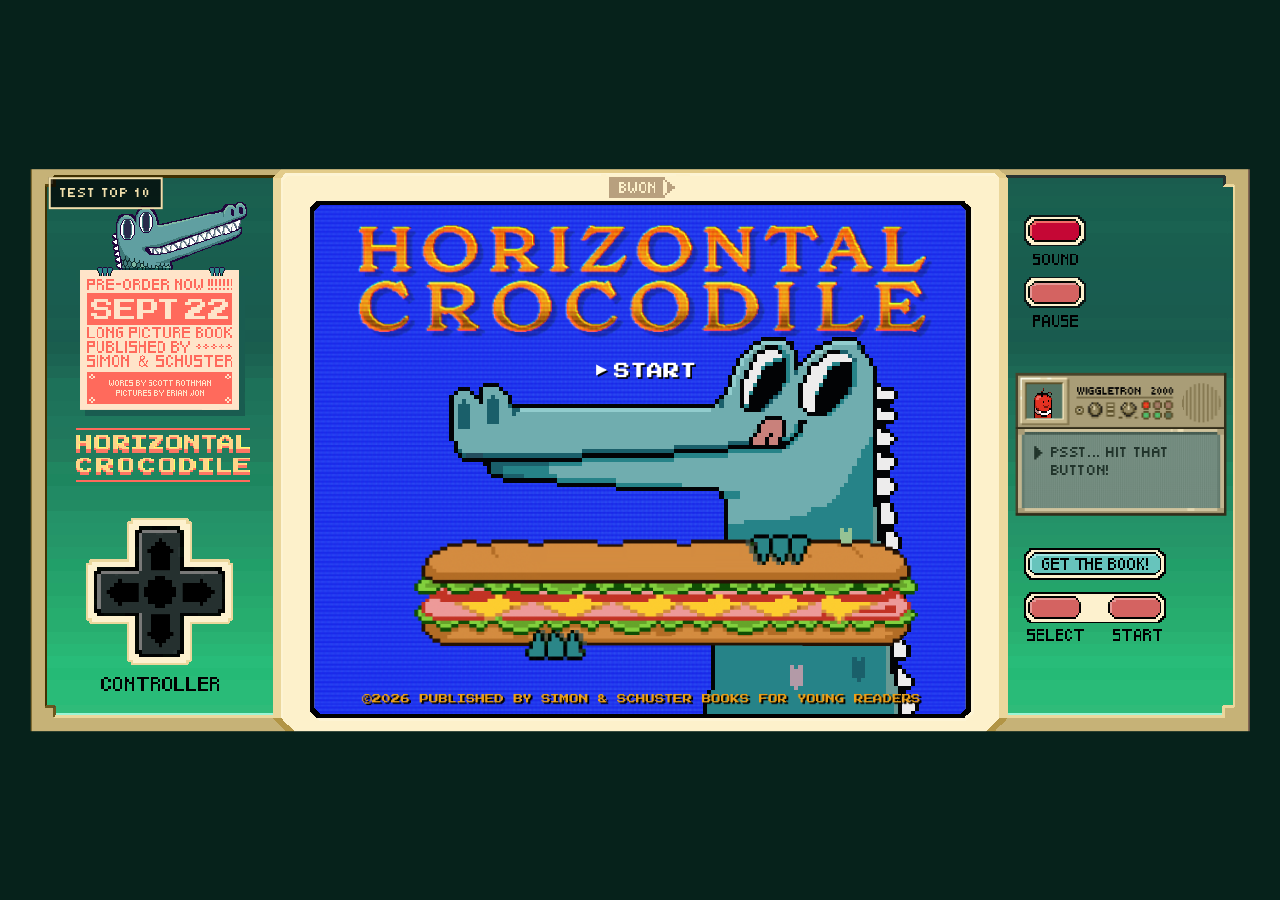
<file: index.html>
<!DOCTYPE html>
<html lang="en">
<head>
<meta charset="UTF-8"/>
<meta name="viewport" content="width=device-width,initial-scale=1.0"/>
<title>Horizontal Crocodile — The Game</title>
<script>document.documentElement.classList.add('mobile-mode-boot');document.body?.classList.add('mobile-mode');</script>
<link rel="stylesheet" href="styles.css"/>
</head>
<body class="mobile-mode">
  <div id="game-wrap">
  <div id="cabinet-stage">
  <div id="canvas-wrap">
    <div id="screen-content">
      <canvas id="gc"></canvas>
      <canvas id="fx"></canvas>
      <canvas id="crt-overlay"></canvas>
      <div id="gameover-exclusion" aria-hidden="true"></div>
      <div id="overlay" aria-hidden="true">
        <div id="gameover-main">
          <img id="gameover-image" src="./assets/HC_GAME/UI/gameover copy.png" alt=""/>
          <div id="gameover-best-wrap">
            <div id="gameover-best-label">HIGH SCORE</div>
            <div id="gameover-best-value">   0</div>
          </div>
          <div id="gameover-actions">
            <button id="playagain-btn" class="gameover-btn" type="button" aria-label="Play again">PLAY AGAIN</button>
            <button id="leaderboard-btn" class="gameover-btn" type="button" aria-label="Leaderboard">LEADERBOARD</button>
          </div>
        </div>
        <div id="leaderboard-screen" aria-hidden="true">
          <div id="leaderboard-frame">
            <img id="leaderboard-image" src="./assets/HC_GAME/UI/topchompers.png" alt=""/>
            <img id="leaderboard-borders" src="./assets/HC_GAME/UI/borders.png" alt=""/>
            <div id="leaderboard-croco" aria-hidden="true"><div id="leaderboard-croco-strip"></div></div>
            <div id="leaderboard-bird-1" class="leaderboard-bird" aria-hidden="true"><div class="leaderboard-bird-strip"></div></div>
            <div id="leaderboard-bird-2" class="leaderboard-bird" aria-hidden="true"><div class="leaderboard-bird-strip"></div></div>
            <div id="leaderboard-bird-3" class="leaderboard-bird" aria-hidden="true"><div class="leaderboard-bird-strip"></div></div>
            <div id="leaderboard-bird-4" class="leaderboard-bird" aria-hidden="true"><div class="leaderboard-bird-strip"></div></div>
            <div id="leaderboard-entries" aria-live="polite"></div>
          </div>
          <div id="leaderboard-entry-overlay" aria-hidden="true">
            <div id="leaderboard-entry-backdrop"></div>
            <form id="name-entry-modal" class="leaderboard-entry-modal" autocomplete="off">
              <img class="leaderboard-entry-window" src="./assets/HC_GAME/UI/Entername.png" alt="New top chomper, enter your name"/>
              <input id="leaderboard-name-input" class="leaderboard-entry-input" type="text" maxlength="16" placeholder="YOUR NAME" autocomplete="off" autocapitalize="words" spellcheck="false"/>
            </form>
            <form id="email-entry-modal" class="leaderboard-entry-modal" autocomplete="off">
              <img class="leaderboard-entry-window" src="./assets/HC_GAME/UI/Submit email.png" alt="Submit email to claim prize"/>
              <div id="golden-ticket-stars" aria-hidden="true">
                <img class="golden-ticket-star" src="./assets/HC_GAME/UI/star.png" alt=""/>
                <img class="golden-ticket-star" src="./assets/HC_GAME/UI/star.png" alt=""/>
                <img class="golden-ticket-star" src="./assets/HC_GAME/UI/star.png" alt=""/>
                <img class="golden-ticket-star" src="./assets/HC_GAME/UI/star.png" alt=""/>
              </div>
              <div id="leaderboard-email-prize-copy">ENTER EMAIL TO CLAIM PRIZE * NO SPAM * I PROMISE</div>
              <input id="leaderboard-email-input" class="leaderboard-entry-input" type="email" maxlength="80" placeholder="name@email.com" autocomplete="email" autocapitalize="none" spellcheck="false"/>
              <button id="leaderboard-email-later-btn" type="button">MAYBE LATER</button>
            </form>
            <div id="share-preview-modal" class="leaderboard-entry-modal" role="dialog" aria-label="Share card preview">
              <div id="share-preview-panel">
                <div id="share-preview-card-wrap">
                  <img id="share-preview-image" alt="Horizontal Crocodile score share card"/>
                  <div id="share-preview-score" aria-hidden="true"></div>
                </div>
                <div id="share-preview-actions">
                  <button id="share-preview-download-btn" type="button">DOWNLOAD</button>
                  <button id="share-preview-close-btn" type="button">CLOSE</button>
                </div>
              </div>
            </div>
          </div>
          <div id="leaderboard-actions">
            <button id="leaderboard-playagain-btn" class="gameover-btn" type="button" aria-label="Play again from leaderboard">PLAY AGAIN</button>
            <button id="leaderboard-preorder-btn" class="gameover-btn" type="button" aria-label="Share score">SHARE SCORE</button>
          </div>
        </div>
      </div>
      <div id="start-screen-layer" aria-hidden="true">
      <div id="start-logo"></div>
      <img id="start-label" src="./assets/HC_GAME/UI/start.png" alt=""/>
      <div id="croc-start-sprite">
        <div id="croc-start-strip"></div>
      </div>
        <img id="sandwich-hands" src="./assets/HC_GAME/UI/sandwich_hands.png" alt=""/>
        <img id="copyright-mark" src="./assets/HC_GAME/UI/copyright.png" alt=""/>
      </div>
    </div>
  </div>
    <div id="board-hud" aria-hidden="true">
      <div class="board-hud-block left">
        <span class="board-hud-label">SCORE </span><span class="board-hud-value" id="score-val">0</span>
      </div>
      <div class="board-hud-block right">
        <span class="board-hud-label">HIGH SCORE </span><span class="board-hud-value" id="best-val">0</span>
      </div>
    </div>
    <button id="music-toggle" type="button" aria-label="Toggle music">
      <img id="music-toggle-img" src="./assets/images/buttons/PlayUp.png" alt=""/>
    </button>
    <button id="pause-toggle" type="button" aria-label="Pause gameplay">PAUSE</button>
    <button id="warp-debug-btn" type="button" aria-label="Jump to post-warp">POST WARP</button>
    <div id="title-area">
      <h1>Horizontal Crocodile</h1>
      <p>Eat the sandwiches. Don't eat yourself.</p>
    </div>
    <div id="controls-hint">Arrow keys or WASD &nbsp;·&nbsp; Mobile: swipe to turn</div>
    <div id="book-link">Based on <a href="https://brianwon.com" target="_blank">Horizontal Crocodile</a> by Scott Rothman &amp; Brian Won</div>
  </div>
</div>

<!-- Mobile handheld skin + d-pad (shown only in ?mobile=1 mode) -->
<div id="worm-talk-wrap">
  <img id="worm-talk" src="./assets/HC_GAME/UI/worm_talk_03.png" alt=""/>
  <img id="worm-talk-lights" src="./assets/HC_GAME/UI/light_01.png" alt="" aria-hidden="true"/>
  <div id="worm-message" aria-live="polite"></div>
  <div id="caterpillar-idle" aria-hidden="true">
    <div id="caterpillar-idle-strip"></div>
    <div id="caterpillar-talk-strip"></div>
  </div>
</div>

<div id="mobile-handheld">
  <img id="mobile-skin-img" src="./assets/HC_GAME/UI/handheld.png" alt=""/>
  <div id="button-ui-layer" aria-hidden="false">
    <img id="button-pause-art" class="button-ui-art" src="./assets/HC_GAME/UI/buttons_PauseOff.png" alt=""/>
    <img id="button-sound-art" class="button-ui-art" src="./assets/HC_GAME/UI/buttons_SoundOff.png" alt=""/>
    <img id="button-select-art" class="button-ui-art" src="./assets/HC_GAME/UI/buttons_SelectOn.png" alt=""/>
    <img id="button-start-art" class="button-ui-art" src="./assets/HC_GAME/UI/buttons_StartOff.png" alt=""/>
    <img id="button-preorder-art" class="button-ui-art" src="./assets/HC_GAME/UI/preorder_off.png" alt=""/>
    <button id="button-sound-hit" class="button-ui-hit" type="button" aria-label="Toggle sound"></button>
    <button id="button-pause-hit" class="button-ui-hit" type="button" aria-label="Pause gameplay"></button>
    <button id="button-preorder-hit" class="button-ui-hit" type="button" aria-label="Preorder Horizontal Crocodile"></button>
    <button id="button-select-hit" class="button-ui-hit" type="button" aria-label="Select"></button>
    <button id="button-start-hit" class="button-ui-hit" type="button" aria-label="Start"></button>
  </div>
  <img class="dpad-idle-arrow" id="dpad-idle-up"    src="./assets/HC_GAME/UI/dapd_up_black.png"    alt=""/>
  <img class="dpad-idle-arrow" id="dpad-idle-down"  src="./assets/HC_GAME/UI/dapd_down_black.png"  alt=""/>
  <img class="dpad-idle-arrow" id="dpad-idle-left"  src="./assets/HC_GAME/UI/dapd_left_black.png"  alt=""/>
  <img class="dpad-idle-arrow" id="dpad-idle-right" src="./assets/HC_GAME/UI/dapd_right_black.png" alt=""/>
  <img class="dpad-overlay" id="dpad-overlay-up"    src="./assets/HC_GAME/UI/dapd_up.png"    alt=""/>
  <img class="dpad-overlay" id="dpad-overlay-down"  src="./assets/HC_GAME/UI/dapd_down.png"  alt=""/>
  <img class="dpad-overlay" id="dpad-overlay-left"  src="./assets/HC_GAME/UI/dapd_left.png"  alt=""/>
  <img class="dpad-overlay" id="dpad-overlay-right" src="./assets/HC_GAME/UI/dapd_right.png" alt=""/>
  <div id="dpad">
    <div class="dpad-corner"></div>
    <div class="dpad-btn" id="dpad-up"></div>
    <div class="dpad-corner"></div>
    <div class="dpad-btn" id="dpad-left"></div>
    <div class="dpad-corner"></div>
    <div class="dpad-btn" id="dpad-right"></div>
    <div class="dpad-corner"></div>
    <div class="dpad-btn" id="dpad-down"></div>
    <div class="dpad-corner"></div>
  </div>
  <button id="test-top10-flow-btn" type="button">TEST TOP 10</button>
</div>

<script src="script.js"></script>
</body>
</html>
</file>
<file: styles.css>
@import url('https://fonts.googleapis.com/css2?family=Press+Start+2P&family=Tiny5&display=swap');
*{box-sizing:border-box;margin:0;padding:0;}
:root{
  --viewport-pad:clamp(8px, 2.4vw, 42px);
  --handheld-pad:clamp(16px, 4.8vw, 84px);
  --page-top:#f3ede2;
  --page-mid:#ead8c0;
  --page-bottom:#d4b07d;
  --ink:#34261c;
  --muted:#8d7a68;
  --accent:#c65a2f;
  --accent-deep:#9c4020;
  --bezel-dark:#24150f;
  --bezel-mid:#5c3624;
  --bezel-light:#c88a4b;
  --skin-w:1798px;
  --skin-h:2083px;
  --opening-left:89px;
  --opening-top:487px;
  --opening-width:1620px;
  --opening-height:1295px;
  --board-scale:1;
  --screen-content-scale:0.9;
}
body{
  background:#06221b;
  display:flex;
  flex-direction:column;
  align-items:center;
  justify-content:center;
  min-height:100vh;
  padding:var(--viewport-pad);
  overflow:hidden;
  font-family:Georgia,serif;
  color:var(--ink);
}
html.mobile-mode-boot #mobile-handheld,
body.mobile-mode #mobile-handheld{
  display:block;
}
#game-wrap{
  position:relative;
  width:min(calc(100vw - 24px), 1560px);
  height:min(calc(100vh - 24px), 1810px);
  aspect-ratio:1798 / 2083;
  max-width:calc(100vw - 24px);
  max-height:calc(100vh - 24px);
  filter:drop-shadow(0 32px 56px rgba(73,43,17,0.28));
}
#game-wrap::after{
  content:"";
  position:absolute;
  left:7%;
  right:7%;
  bottom:-2%;
  height:5%;
  border-radius:50%;
  background:radial-gradient(circle, rgba(64,33,14,0.28) 0%, rgba(64,33,14,0) 72%);
  z-index:-1;
}
#cabinet-stage{
  position:absolute;
  top:0;
  left:0;
  width:var(--skin-w);
  height:var(--skin-h);
  transform-origin:top left;
}
#cabinet-overlay{
  display:none;
}
#cabinet-dent-layer{
  display:none;
}
#cabinet-dent{
  position:absolute;
  left:0;
  top:0;
  display:none;
  transform-origin:center center;
  image-rendering:pixelated;
  image-rendering:crisp-edges;
}
#music-toggle{
  position:absolute;
  right:calc(6.65% + 105px);
  bottom:calc(0.3% + 159px);
  z-index:70;
  width:76px;
  height:76px;
  padding:0;
  border:none;
  background:transparent;
  cursor:pointer;
}
#music-toggle img{
  display:block;
  width:100%;
  height:100%;
  image-rendering:pixelated;
  image-rendering:crisp-edges;
  pointer-events:none;
}
#music-toggle,
#pause-toggle,
#warp-debug-btn{
  display:none;
}
#pause-toggle,
#warp-debug-btn{
  position:absolute;
  right:calc(6.65% + 24px);
  z-index:70;
  min-width:128px;
  height:44px;
  padding:0 12px;
  border:none;
  outline:none;
  background:#d9c089;
  color:#2f1a0e;
  font:14px "Press Start 2P", monospace;
  line-height:1;
  cursor:pointer;
  image-rendering:pixelated;
  image-rendering:crisp-edges;
  /* pixel 3D raised effect */
  box-shadow:
    inset -3px -3px 0 #7a5c2e,
    inset 3px 3px 0 #f5e6b0,
    0 4px 0 #3a1f08,
    4px 0 0 #3a1f08,
    4px 4px 0 #3a1f08;
  transform:translateY(0);
  transition:none;
  user-select:none;
}
#pause-toggle{ bottom:calc(0.3% + 158px); }
#warp-debug-btn{ bottom:calc(0.3% + 210px); }

#pause-toggle:active,
#warp-debug-btn:active{
  transform:translate(4px, 4px);
  box-shadow:
    inset -3px -3px 0 #7a5c2e,
    inset 3px 3px 0 #f5e6b0;
}
#worm-talk-wrap{
  position:fixed;
  top:50%;
  left:50%;
  transform:translate(-50%,-50%);
  width:min(calc(100vw - var(--handheld-pad)), calc((100vh - var(--handheld-pad)) * 2556 / 1179));
  height:min(calc(100vh - var(--handheld-pad)), calc((100vw - var(--handheld-pad)) * 1179 / 2556));
  z-index:102;
  pointer-events:none;
  container-type:inline-size;
}
#worm-talk{
  display:block;
  width:100%;
  height:100%;
  pointer-events:none;
}
#worm-talk-lights{
  position:absolute;
  inset:0;
  z-index:1;
  width:100%;
  height:100%;
  object-fit:fill;
  opacity:0;
  pointer-events:none;
  image-rendering:pixelated;
  image-rendering:crisp-edges;
}
#worm-message{
  position:absolute;
  left:83.7%;
  top:49.0%;
  right:2.844%;
  z-index:2;
  color:#21342b;
  font-family:"Tiny5",monospace;
  font-size:1.2cqw;
  line-height:1.2;
  letter-spacing:0.04em;
  text-transform:uppercase;
  white-space:pre-wrap;
  text-align:left;
  pointer-events:none;
  opacity:1;
  transform:translateY(0);
}
#caterpillar-idle{
  position:absolute;
  left:83.0859%;
  top:41.3068%;
  z-index:3;
  width:3.231%;
  aspect-ratio:1 / 1;
  overflow:hidden;
  pointer-events:none;
  transform:translate(-50%,-50%);
}
#caterpillar-idle-strip{
  position:absolute;
  inset:0;
  width:800%;
  height:100%;
  background:url('./assets/HC_GAME/Characters/caterpillar_idle.png') 0 0 / 100% 100% no-repeat;
  transform:translateX(0);
  will-change:transform;
  image-rendering:pixelated;
  image-rendering:crisp-edges;
}
#caterpillar-talk-strip{
  position:absolute;
  inset:0;
  width:800%;
  height:100%;
  background:url('./assets/HC_GAME/Characters/caterpillar_talk.png') 0 0 / 100% 100% no-repeat;
  transform:translateX(0);
  will-change:transform;
  display:none;
  image-rendering:pixelated;
  image-rendering:crisp-edges;
}
#button-ui-layer{
  position:absolute;
  inset:0;
  z-index:14;
  pointer-events:none;
}
.button-ui-art{
  position:absolute;
  inset:0;
  width:100%;
  height:100%;
  object-fit:fill;
  pointer-events:none;
  image-rendering:pixelated;
  image-rendering:crisp-edges;
}
.button-ui-hit{
  position:absolute;
  z-index:2;
  border:0;
  padding:0;
  margin:0;
  background:transparent;
  cursor:pointer;
  pointer-events:auto;
  -webkit-tap-highlight-color:transparent;
}
#button-sound-hit{
  left:81.455%;
  top:8.227%;
  width:5.086%;
  height:8.821%;
}
#button-pause-hit{
  left:81.455%;
  top:19.169%;
  width:5.086%;
  height:8.821%;
}
#button-preorder-hit{
  left:81.65%;
  top:67.7%;
  width:12.1%;
  height:6.1%;
}
#button-select-hit{
  left:81.455%;
  top:75.234%;
  width:5.36%;
  height:8.651%;
}
#button-start-hit{
  left:86.776%;
  top:75.234%;
  width:6.338%;
  height:8.651%;
}
#title-area{
  display:none;
}
#title-area h1{
  font-size:clamp(30px,3vw,46px);
  font-weight:normal;
  color:var(--ink);
  letter-spacing:0.03em;
  line-height:1;
}
#title-area p{
  margin-top:8px;
  font-size:13px;
  letter-spacing:0.12em;
  text-transform:uppercase;
  color:var(--muted);
  font-family:"Avenir Next","Trebuchet MS",sans-serif;
}
#canvas-wrap{
  position:absolute;
  overflow:hidden;
  z-index:1;
  left:var(--opening-left);
  top:var(--opening-top);
  width:var(--opening-width);
  height:var(--opening-height);
  border-radius:0;
  padding:0;
  background:#7E8F4A;
  transform:scale(var(--board-scale));
  transform-origin:center center;
}
#screen-content{
  position:absolute;
  inset:0;
  transform:translateY(5px) scale(var(--screen-content-scale));
  transform-origin:center center;
}
#gc,#fx,#crt-overlay{
  position:absolute;
  display:block;
  border-radius:0;
}
#gc{
  background:#8c9146;
  box-shadow:none;
  z-index:1;
}
#fx{
  pointer-events:none;
  z-index:2;
  background:transparent;
}
#crt-overlay{
  pointer-events:none;
  z-index:3;
  background:transparent;
}
#board-hud{
  position:absolute;
  top:518px;
  left:0;
  width:var(--skin-w);
  z-index:55;
  display:none;
  pointer-events:none;
}
body.leaderboard-view-active #board-hud{
  display:none !important;
}
.board-hud-block{
  position:absolute;
  display:flex;
  flex-direction:row;
  align-items:baseline;
}
.board-hud-block.left{
  left:140px;
}
.board-hud-block.right{
  right:140px;
}
.board-hud-label{
  font:28px "Press Start 2P", monospace;
  color:#fff001;
  white-space:pre;
  text-shadow:2px 2px 0 #000;
}
.board-hud-value{
  font:28px "Press Start 2P", monospace;
  color:#fff;
  white-space:pre;
  text-shadow:2px 2px 0 #000;
}
#gameover-exclusion{
  position:absolute;
  inset:0;
  z-index:5;
  pointer-events:none;
  background:#cdff1e;
  mix-blend-mode:difference;
  opacity:0;
  display:none;
  animation:gameover-exclusion-cycle 0.75s linear infinite;
}
@keyframes gameover-exclusion-cycle{
  0%{filter:hue-rotate(0deg) saturate(0.8) brightness(1.2);}
  100%{filter:hue-rotate(360deg) saturate(0.8) brightness(1.2);}
}
#start-screen-layer{
  position:absolute;
  inset:0;
  z-index:4;
  display:block;
  overflow:hidden;
  pointer-events:none;
}
#start-logo{
  position:absolute;
  inset:0;
  background:url('./assets/images/start-logo.png') center/100% 100% no-repeat;
}
#croc-start-sprite{
  position:absolute;
  left:calc(50% + 115px);
  top:calc(58% + 88px);
  z-index:1;
  width:77.76%;
  aspect-ratio:1 / 1;
  overflow:hidden;
  transform:translate(-50%,-50%);
}
#start-label{
  position:absolute;
  left:calc(50% + 15px);
  top:calc(58% - 324px);
  z-index:5;
  width:18%;
  max-width:248px;
  height:auto;
  transform:translate(-50%,-50%);
  pointer-events:none;
  animation:start-label-blink 0.8s steps(1,end) infinite;
}
@keyframes start-label-blink{
  0%,49%{opacity:1;}
  50%,100%{opacity:0;}
}
#sandwich-hands{
  position:absolute;
  left:calc(50% + 65px);
  top:calc(58% + 239px);
  z-index:3;
  width:77.28%;
  height:auto;
  transform:translate(-50%,-50%);
  pointer-events:none;
  animation:sandwich-bob 1.2s steps(2,end) infinite;
}
#copyright-mark{
  position:absolute;
  inset:0;
  z-index:4;
  width:100%;
  height:100%;
  object-fit:contain;
  transform:translateY(80px);
  pointer-events:none;
}
@keyframes sandwich-bob{
  0%,100%{transform:translate(-50%,-50%);}
  50%{transform:translate(-50%,calc(-50% - 22px));}
}
#croc-start-strip{
  width:600%;
  height:100%;
  background:url('./assets/HC_GAME/Characters/ Croc_start.png') 0 0 / 100% 100% no-repeat;
  transform:translateX(0);
  will-change:transform;
  image-rendering:pixelated;
  image-rendering:crisp-edges;
}
#overlay{
  position:absolute;
  inset:0;
  z-index:6;
  display:none;
  align-items:center;
  justify-content:center;
  pointer-events:auto;
}
#gameover-main,
#leaderboard-screen{
  position:absolute;
  inset:0;
}
body.leaderboard-view-active #overlay{
  background:#003f32;
}
#gameover-image{
  position:absolute;
  left:50%;
  top:50%;
  width:60%;
  height:60%;
  object-fit:contain;
  transform:translate(-50%,calc(-50% - 120px));
  image-rendering:pixelated;
  image-rendering:crisp-edges;
  pointer-events:none;
}
#gameover-best-wrap{
  position:absolute;
  left:50%;
  top:50%;
  transform:translate(calc(-50% + 10px),-10px);
  display:flex;
  align-items:center;
  gap:28px;
  pointer-events:none;
  white-space:pre;
}
#gameover-best-label{
  font:64px "Press Start 2P", monospace;
  line-height:1;
  color:#ff4fd8;
  white-space:pre;
}
#gameover-best-value{
  font:69px "Press Start 2P", monospace;
  line-height:1;
  color:#ff4fd8;
  white-space:pre;
}
#gameover-actions{
  position:absolute;
  left:50%;
  top:50%;
  transform:translate(-50%,120px);
  display:flex;
  flex-direction:column;
  align-items:center;
  gap:34px;
  pointer-events:auto;
}
.gameover-btn{
  appearance:none;
  border:0;
  background:transparent;
  padding:0;
  margin:0;
  cursor:pointer;
  pointer-events:auto;
  touch-action:manipulation;
  -webkit-tap-highlight-color:transparent;
}
.gameover-btn img{
  display:block;
  width:100%;
  height:auto;
  image-rendering:pixelated;
  image-rendering:crisp-edges;
  pointer-events:none;
}
#playagain-btn,
#leaderboard-playagain-btn{
  width:522px;
  height:88px;
  background:#d9c089;
  color:#2f1a0e;
  font:22px "Press Start 2P", monospace;
  letter-spacing:0.04em;
  line-height:1;
  border:none;
  outline:none;
  cursor:pointer;
  image-rendering:pixelated;
  image-rendering:crisp-edges;
  box-shadow:
    inset -4px -4px 0 #7a5c2e,
    inset 4px 4px 0 #f5e6b0,
    0 6px 0 #3a1f08,
    6px 0 0 #3a1f08,
    6px 6px 0 #3a1f08;
  transform:translateY(0);
  user-select:none;
  -webkit-tap-highlight-color:transparent;
}
#playagain-btn:active,
#leaderboard-playagain-btn:active{
  transform:translate(6px,6px);
  box-shadow:
    inset -4px -4px 0 #7a5c2e,
    inset 4px 4px 0 #f5e6b0;
}
#leaderboard-preorder-btn{
  width:522px;
  height:88px;
  background:#d9c089;
  color:#2f1a0e;
  font:22px "Press Start 2P", monospace;
  letter-spacing:0.04em;
  line-height:1;
  border:none;
  outline:none;
  cursor:pointer;
  image-rendering:pixelated;
  image-rendering:crisp-edges;
  box-shadow:
    inset -4px -4px 0 #7a5c2e,
    inset 4px 4px 0 #f5e6b0,
    0 6px 0 #3a1f08,
    6px 0 0 #3a1f08,
    6px 6px 0 #3a1f08;
  transform:translateY(0);
  user-select:none;
  -webkit-tap-highlight-color:transparent;
}
#leaderboard-preorder-btn:active{
  transform:translate(6px,6px);
  box-shadow:
    inset -4px -4px 0 #7a5c2e,
    inset 4px 4px 0 #f5e6b0;
}
#playagain-btn,
#leaderboard-playagain-btn{
  background:#22c878;
  color:#17372b;
  box-shadow:
    inset -4px -4px 0 #0d6d46,
    inset 4px 4px 0 #8dffd0,
    0 6px 0 #3a1f08,
    6px 0 0 #3a1f08,
    6px 6px 0 #3a1f08;
}
#playagain-btn:active,
#leaderboard-playagain-btn:active{
  box-shadow:
    inset -4px -4px 0 #0d6d46,
    inset 4px 4px 0 #8dffd0;
}
#leaderboard-preorder-btn{
  background:#ff8a96;
  color:#3c1b20;
  box-shadow:
    inset -4px -4px 0 #aa4050,
    inset 4px 4px 0 #ffd0d4,
    0 6px 0 #3a1f08,
    6px 0 0 #3a1f08,
    6px 6px 0 #3a1f08;
}
#leaderboard-preorder-btn:active{
  box-shadow:
    inset -4px -4px 0 #aa4050,
    inset 4px 4px 0 #ffd0d4;
}
#leaderboard-btn{
  width:522px;
  height:88px;
  background:#f4df12;
  color:#3d3508;
  font:22px "Press Start 2P", monospace;
  letter-spacing:0.04em;
  line-height:1;
  border:none;
  outline:none;
  cursor:pointer;
  image-rendering:pixelated;
  image-rendering:crisp-edges;
  box-shadow:
    inset -4px -4px 0 #9a8200,
    inset 4px 4px 0 #fff58e,
    0 6px 0 #3a1f08,
    6px 0 0 #3a1f08,
    6px 6px 0 #3a1f08;
  transform:translateY(0);
  user-select:none;
  -webkit-tap-highlight-color:transparent;
}
#leaderboard-btn:active{
  transform:translate(6px,6px);
  box-shadow:
    inset -4px -4px 0 #9a8200,
    inset 4px 4px 0 #fff58e;
}
#leaderboard-screen{
  display:none;
  align-items:stretch;
  justify-content:flex-start;
  flex-direction:column;
  gap:0;
  pointer-events:auto;
  background:#003f32;
}
#leaderboard-frame{
  position:absolute;
  inset:0;
}
#leaderboard-image{
  display:block;
  width:100%;
  height:100%;
  image-rendering:pixelated;
  image-rendering:crisp-edges;
  position:relative;
  z-index:1;
}
#leaderboard-borders{
  position:absolute;
  inset:0;
  width:100%;
  height:100%;
  object-fit:fill;
  image-rendering:pixelated;
  image-rendering:crisp-edges;
  pointer-events:none;
  z-index:2;
}
#leaderboard-croco{
  position:absolute;
  left:50%;
  top:calc(8.4% - 77px);
  transform:translateX(calc(-50% + 580px));
  z-index:2;
  width:297px;
  height:297px;
  aspect-ratio:1 / 1;
  overflow:hidden;
  clip-path:inset(0 1px);
  pointer-events:none;
}
#leaderboard-croco-strip{
  width:800%;
  height:100%;
  will-change:transform;
  image-rendering:pixelated;
  image-rendering:crisp-edges;
  background-image:url('./assets/HC_GAME/Characters/croco blink.png');
  background-size:100% 100%;
  background-repeat:no-repeat;
}
.leaderboard-bird{
  position:absolute;
  z-index:3;
  width:12.025%;
  height:auto;
  aspect-ratio:1 / 1;
  overflow:hidden;
  pointer-events:none;
}
.leaderboard-bird-strip{
  height:100%;
  will-change:transform;
  image-rendering:pixelated;
  image-rendering:crisp-edges;
  background-size:100% 100%;
  background-repeat:no-repeat;
}
#leaderboard-bird-1 .leaderboard-bird-strip{
  width:1000%;
  background-image:url('./assets/HC_GAME/Characters/hiscore/bird_01_idle.png');
}
#leaderboard-bird-2 .leaderboard-bird-strip,
#leaderboard-bird-3 .leaderboard-bird-strip,
#leaderboard-bird-4 .leaderboard-bird-strip{
  width:600%;
}
#leaderboard-bird-2 .leaderboard-bird-strip{
  background-image:url('./assets/HC_GAME/Characters/hiscore/bird_02_idle.png');
}
#leaderboard-bird-3 .leaderboard-bird-strip{
  background-image:url('./assets/HC_GAME/Characters/hiscore/bird_03_idle.png');
}
#leaderboard-bird-4 .leaderboard-bird-strip{
  background-image:url('./assets/HC_GAME/Characters/hiscore/bird_04_idle.png');
}
#leaderboard-bird-1{
  left:calc(20% + 110px);
  top:calc(28% - 437px);
}
#leaderboard-bird-2{
  left:calc(31% + 110px);
  top:calc(28% - 437px);
}
#leaderboard-bird-3{
  left:calc(42% + 110px);
  top:calc(28% - 437px);
}
#leaderboard-bird-4{
  left:calc(53% + 110px);
  top:calc(28% - 437px);
}
#leaderboard-actions{
  position:absolute;
  left:50%;
  bottom:96px;
  transform:translateX(-50%);
  z-index:3;
  display:flex;
  flex-direction:column;
  align-items:center;
  gap:34px;
}
#leaderboard-playagain-btn,
#leaderboard-preorder-btn{
  width:522px;
  font-size:22px;
  display:flex;
  align-items:center;
  justify-content:center;
}
#leaderboard-entries{
  position:absolute;
  left:50%;
  top:calc(37% - 134px);
  transform:translateX(calc(-50% + 70px));
  z-index:3;
  display:grid;
  grid-template-columns:max-content max-content max-content;
  column-gap:60px;
  row-gap:18px;
  align-items:center;
  font:32px "Press Start 2P", monospace;
  line-height:1;
  letter-spacing:0;
  text-transform:uppercase;
  pointer-events:none;
}
#leaderboard-entry-overlay{
  position:absolute;
  inset:0;
  z-index:20;
  display:none;
  pointer-events:none;
}
#leaderboard-entry-overlay.active{
  display:block;
  pointer-events:auto;
}
#leaderboard-entry-backdrop{
  position:absolute;
  inset:0;
  background:#000;
  opacity:0;
  transition:opacity 180ms linear;
}
#leaderboard-entry-overlay.dimmed #leaderboard-entry-backdrop{
  opacity:0.7;
}
.leaderboard-entry-modal{
  position:absolute;
  left:50%;
  top:50%;
  width:200%;
  aspect-ratio:3750 / 1740;
  transform:translate(-50%,-50%);
  display:none;
  margin:0;
  border:0;
}
#email-entry-modal{
  top:55%;
}
.leaderboard-entry-modal.active{
  display:block;
}
.leaderboard-entry-window{
  position:absolute;
  inset:0;
  width:100%;
  height:100%;
  object-fit:fill;
  image-rendering:pixelated;
  image-rendering:crisp-edges;
  pointer-events:none;
}
.leaderboard-entry-window{
  z-index:1;
}
.leaderboard-entry-input{
  position:absolute;
  left:36.96%;
  top:46.38%;
  width:26.88%;
  height:5.8%;
  z-index:3;
  border:0;
  outline:0;
  background:transparent;
  color:#27362e;
  caret-color:#27362e;
  font:30px "Tiny5", monospace;
  line-height:1;
  letter-spacing:0.04em;
  padding:0 18px;
  text-align:center;
  text-transform:none;
}
#leaderboard-name-input{
  left:34.4%;
  top:40.35%;
  width:31.2%;
  height:4.7%;
  font-size:60px;
  text-align:center;
  text-transform:uppercase;
}
.leaderboard-entry-input::placeholder{
  color:rgba(39,54,46,0.2);
  opacity:1;
}
#leaderboard-email-prize-copy{
  position:absolute;
  left:50%;
  top:42.5%;
  width:54%;
  transform:translateX(-50%);
  z-index:3;
  color:#27362e;
  font:34px "Tiny5", monospace;
  line-height:1;
  letter-spacing:0.04em;
  text-align:center;
  text-transform:uppercase;
  pointer-events:none;
}
#golden-ticket-stars{
  position:absolute;
  left:50%;
  top:17.75%;
  width:18.5%;
  z-index:3;
  display:flex;
  justify-content:space-between;
  align-items:center;
  transform:translateX(-50%);
  pointer-events:none;
}
.golden-ticket-star{
  width:18%;
  height:auto;
  image-rendering:pixelated;
  image-rendering:crisp-edges;
  transform-origin:center center;
  animation:golden-ticket-star-flip 2.6s cubic-bezier(.42,0,.18,1) infinite;
}
.golden-ticket-star:nth-child(1){ animation-delay:0s; }
.golden-ticket-star:nth-child(2){ animation-delay:0.16s; }
.golden-ticket-star:nth-child(3){ animation-delay:0.32s; }
.golden-ticket-star:nth-child(4){ animation-delay:0.48s; }
@keyframes golden-ticket-star-flip{
  0%,14%{
    transform:rotateY(0deg) scale(1);
    filter:brightness(1);
  }
  24%{
    transform:rotateY(88deg) scale(1.08);
    filter:brightness(1.28);
  }
  34%{
    transform:rotateY(180deg) scale(1);
    filter:brightness(1.08);
  }
  44%{
    transform:rotateY(272deg) scale(1.08);
    filter:brightness(1.28);
  }
  54%,100%{
    transform:rotateY(360deg) scale(1);
    filter:brightness(1);
  }
}
#leaderboard-email-later-btn{
  position:absolute;
  left:50%;
  top:53.36%;
  transform:translateX(-50%);
  z-index:3;
  border:3px solid #27362e;
  outline:0;
  background:rgba(39,54,46,0.08);
  color:#27362e;
  font:42px "Tiny5", monospace;
  letter-spacing:0.08em;
  text-transform:uppercase;
  cursor:pointer;
  padding:10px 22px 8px;
  box-shadow:
    inset -2px -2px 0 rgba(39,54,46,0.25),
    inset 2px 2px 0 rgba(255,255,255,0.22);
  -webkit-tap-highlight-color:transparent;
}
#leaderboard-email-later-btn:active{
  transform:translate(-50%,2px);
}
#share-preview-modal{
  width:100%;
  aspect-ratio:auto;
  inset:0;
  left:0;
  top:0;
  transform:none;
  z-index:5;
}
#share-preview-panel{
  position:absolute;
  left:50%;
  top:50%;
  width:min(82%, 900px);
  transform:translate(-50%,-50%);
  z-index:6;
  display:flex;
  flex-direction:column;
  align-items:center;
  gap:18px;
}
#share-preview-card-wrap{
  position:relative;
  width:100%;
}
#share-preview-image{
  width:100%;
  height:auto;
  display:block;
  border:4px solid #f1dfac;
  background:#000;
  image-rendering:pixelated;
  image-rendering:crisp-edges;
  box-shadow:8px 8px 0 rgba(0,0,0,0.35);
}
#share-preview-score{
  position:absolute;
  left:50%;
  top:73.5%;
  transform:translate(-50%,-50%);
  color:#a4ff08;
  font:clamp(70px,14.7vw,117px) "Press Start 2P", monospace;
  line-height:1;
  white-space:nowrap;
  pointer-events:none;
}
#share-preview-actions{
  display:flex;
  gap:22px;
  align-items:center;
  justify-content:center;
}
#share-preview-actions button{
  border:3px solid #f1dfac;
  background:#d9c089;
  color:#27362e;
  font:18px "Press Start 2P", monospace;
  line-height:1;
  letter-spacing:0.06em;
  padding:10px 22px 8px;
  text-transform:uppercase;
  cursor:pointer;
  -webkit-tap-highlight-color:transparent;
  display:flex;
  align-items:center;
  justify-content:center;
  min-height:56px;
}
#share-preview-download-btn{
  background:#22c878 !important;
  color:#17372b !important;
}
#share-preview-close-btn{
  background:#d9c089 !important;
  color:#27362e !important;
}
#share-preview-actions button:active{
  transform:translateY(2px);
}
#share-preview-actions button:disabled{
  opacity:0.45;
  cursor:default;
}
#share-preview-actions button:disabled:active{
  transform:none;
}
.leaderboard-header{
  display:contents;
}
.leaderboard-header div{
  color:#ff4fd8;
  padding-bottom:12px;
}
.leaderboard-entry{
  display:contents;
}
.leaderboard-header div:nth-child(3),
.leaderboard-name{
  padding-left:46px;
}
.leaderboard-header div:nth-child(2),
.leaderboard-score{
  padding-left:28px;
}
.leaderboard-header div:nth-child(1),
.leaderboard-rank{
  transform:translateX(-80px);
}
.leaderboard-entry.rank-1 .leaderboard-rank,
.leaderboard-entry.rank-1 .leaderboard-score,
.leaderboard-entry.rank-1 .leaderboard-name{
  color:#ffad1f;
}
.leaderboard-entry.rank-2 .leaderboard-rank,
.leaderboard-entry.rank-2 .leaderboard-score,
.leaderboard-entry.rank-2 .leaderboard-name{
  color:#fff500;
}
.leaderboard-entry.rank-3 .leaderboard-rank,
.leaderboard-entry.rank-3 .leaderboard-score,
.leaderboard-entry.rank-3 .leaderboard-name,
.leaderboard-entry.rank-4 .leaderboard-rank,
.leaderboard-entry.rank-4 .leaderboard-score,
.leaderboard-entry.rank-4 .leaderboard-name,
.leaderboard-entry.rank-5 .leaderboard-rank,
.leaderboard-entry.rank-5 .leaderboard-score,
.leaderboard-entry.rank-5 .leaderboard-name{
  color:#65f4ff;
}
.leaderboard-entry.rank-6 .leaderboard-rank,
.leaderboard-entry.rank-6 .leaderboard-score,
.leaderboard-entry.rank-6 .leaderboard-name,
.leaderboard-entry.rank-7 .leaderboard-rank,
.leaderboard-entry.rank-7 .leaderboard-score,
.leaderboard-entry.rank-7 .leaderboard-name,
.leaderboard-entry.rank-8 .leaderboard-rank,
.leaderboard-entry.rank-8 .leaderboard-score,
.leaderboard-entry.rank-8 .leaderboard-name,
.leaderboard-entry.rank-9 .leaderboard-rank,
.leaderboard-entry.rank-9 .leaderboard-score,
.leaderboard-entry.rank-9 .leaderboard-name,
.leaderboard-entry.rank-10 .leaderboard-rank,
.leaderboard-entry.rank-10 .leaderboard-score,
.leaderboard-entry.rank-10 .leaderboard-name{
  color:#d7e5e7;
}
#controls-hint{
  display:none;
}
#book-link{
  display:none;
}
#book-link a{
  color:var(--accent);
  text-decoration:none;
  font-weight:700;
}
@media (max-width: 900px){
  :root{
    --viewport-pad:clamp(6px, 1.6vw, 14px);
    --handheld-pad:clamp(12px, 3.2vw, 28px);
  }
  body{padding:var(--viewport-pad);}
}

/* ── Mobile handheld layout ───────────────────────────────────────── */
/* Handheld container: centered, locked to skin aspect ratio */
#mobile-handheld{
  display:none;
  position:fixed;
  top:50%; left:50%;
  transform:translate(-50%,-50%);
  /* fit entirely within the viewport */
  width: min(calc(100vw - var(--handheld-pad)), calc((100vh - var(--handheld-pad)) * 1278 / 589));
  height:min(calc(100vh - var(--handheld-pad)), calc((100vw - var(--handheld-pad)) * 589 / 1278));
  z-index:100;
  pointer-events:none;
}
/* Skin image sits on top of everything inside the handheld */
#mobile-skin-img{
  position:absolute;
  inset:0; width:100%; height:100%;
  image-rendering:pixelated;
  image-rendering:crisp-edges;
  pointer-events:none;
  z-index:10;
}
/* D-pad idle/pressed overlays */
.dpad-idle-arrow,
.dpad-overlay{
  position:absolute;
  pointer-events:none;
  image-rendering:pixelated;
  image-rendering:crisp-edges;
}
.dpad-idle-arrow{
  z-index:11;
}
.dpad-overlay{
  visibility:hidden;
  z-index:12;
}
.dpad-overlay.active{ visibility:visible; }
#dpad-idle-up,
#dpad-idle-down,
#dpad-overlay-up,
#dpad-overlay-down{
  width:calc(56 / 2556 * 100%);
  height:auto;
  left:calc(272 / 2556 * 100%);
  transform:translateX(-50%);
}
#dpad-idle-up,
#dpad-overlay-up{
  top:calc(774 / 1179 * 100%);
}
#dpad-idle-down,
#dpad-overlay-down{
  top:calc(935 / 1179 * 100%);
}
#dpad-idle-left,
#dpad-idle-right,
#dpad-overlay-left,
#dpad-overlay-right{
  width:calc(68 / 2556 * 100%);
  height:auto;
  top:calc(889 / 1179 * 100%);
  transform:translateY(-50%);
}
#dpad-idle-left,
#dpad-overlay-left{
  left:calc(159 / 2556 * 100%);
}
#dpad-idle-right,
#dpad-overlay-right{
  left:calc(318 / 2556 * 100%);
}

/* D-pad touch zones */
#dpad{
  position:absolute;
  left:  calc(270 / 2556 * 100%);
  top:   calc(885 / 1179 * 100%);
  width: calc(400 / 2556 * 100%);
  aspect-ratio:1/1;
  transform:translate(-50%,-50%);
  display:grid;
  grid-template-columns:1fr 1fr 1fr;
  grid-template-rows:1fr 1fr 1fr;
  z-index:13;
  touch-action:none;
  pointer-events:none;
}
.dpad-btn{
  pointer-events:auto;
}
.dpad-btn{
  -webkit-tap-highlight-color:transparent;
  user-select:none;
  cursor:pointer;
}
.dpad-corner{ pointer-events:none; }
#test-top10-flow-btn{
  position:absolute;
  left:1.5%;
  top:1.5%;
  z-index:30;
  pointer-events:auto;
  border:2px solid #f1dfac;
  background:rgba(0,0,0,0.72);
  color:#f1dfac;
  font:14px "Tiny5", monospace;
  letter-spacing:0.08em;
  padding:6px 9px;
  text-transform:uppercase;
  cursor:pointer;
  -webkit-tap-highlight-color:transparent;
}
#test-top10-flow-btn:active{
  transform:translateY(2px);
}

/* ── Mobile mode: game-wrap is moved inside #mobile-handheld by JS ── */
body.mobile-mode #mobile-handheld{ display:block; }

/* game-wrap is positioned via JS in mobile mode */
body.mobile-mode #game-wrap{
  aspect-ratio:unset;
  filter:none;
  max-width:unset;
  max-height:unset;
}
body.mobile-mode #cabinet-dent-layer,
body.mobile-mode #warp-debug-btn,
body.mobile-mode #pause-toggle,
body.mobile-mode #music-toggle {
  display:none;
}
body.mobile-mode #cabinet-stage {
  overflow:hidden;
}
body.mobile-mode #screen-content {
  transform:none !important;
}
body.mobile-mode #leaderboard-screen::before {
  content:'';
  position:absolute;
  top:-16px; left:-16px; right:-16px;
  height:16px;
  background:#003f32;
}
</file>
